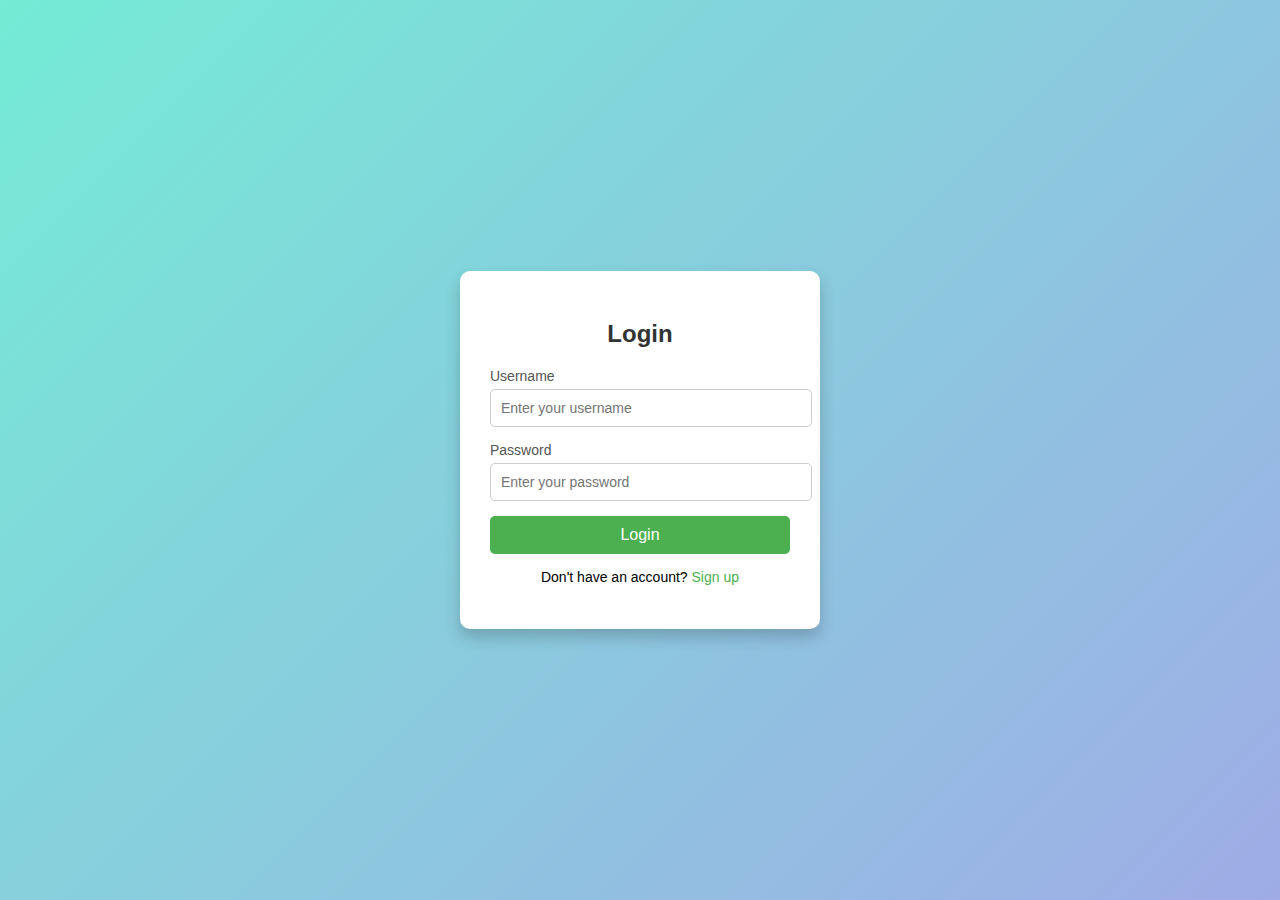
<file: loginform/index.html>
<!DOCTYPE html>
<html lang="en">
<head>
  <meta charset="UTF-8">
  <meta name="viewport" content="width=device-width, initial-scale=1.0">
  <title>Login Form</title>
  <link rel="stylesheet" href="style.css">
</head>
<body>
  <div class="login-container">
    <h2>Login</h2>
    <form>
      <div class="input-group">
        <label for="username">Username</label>
        <input type="text" id="username" placeholder="Enter your username" required>
      </div>
      <div class="input-group">
        <label for="password">Password</label>
        <input type="password" id="password" placeholder="Enter your password" required>
      </div>
      <button type="submit">Login</button>
      <p class="signup-text">Don't have an account? <a href="#">Sign up</a></p>
    </form>
  </div>
</body>
</html>
</file>
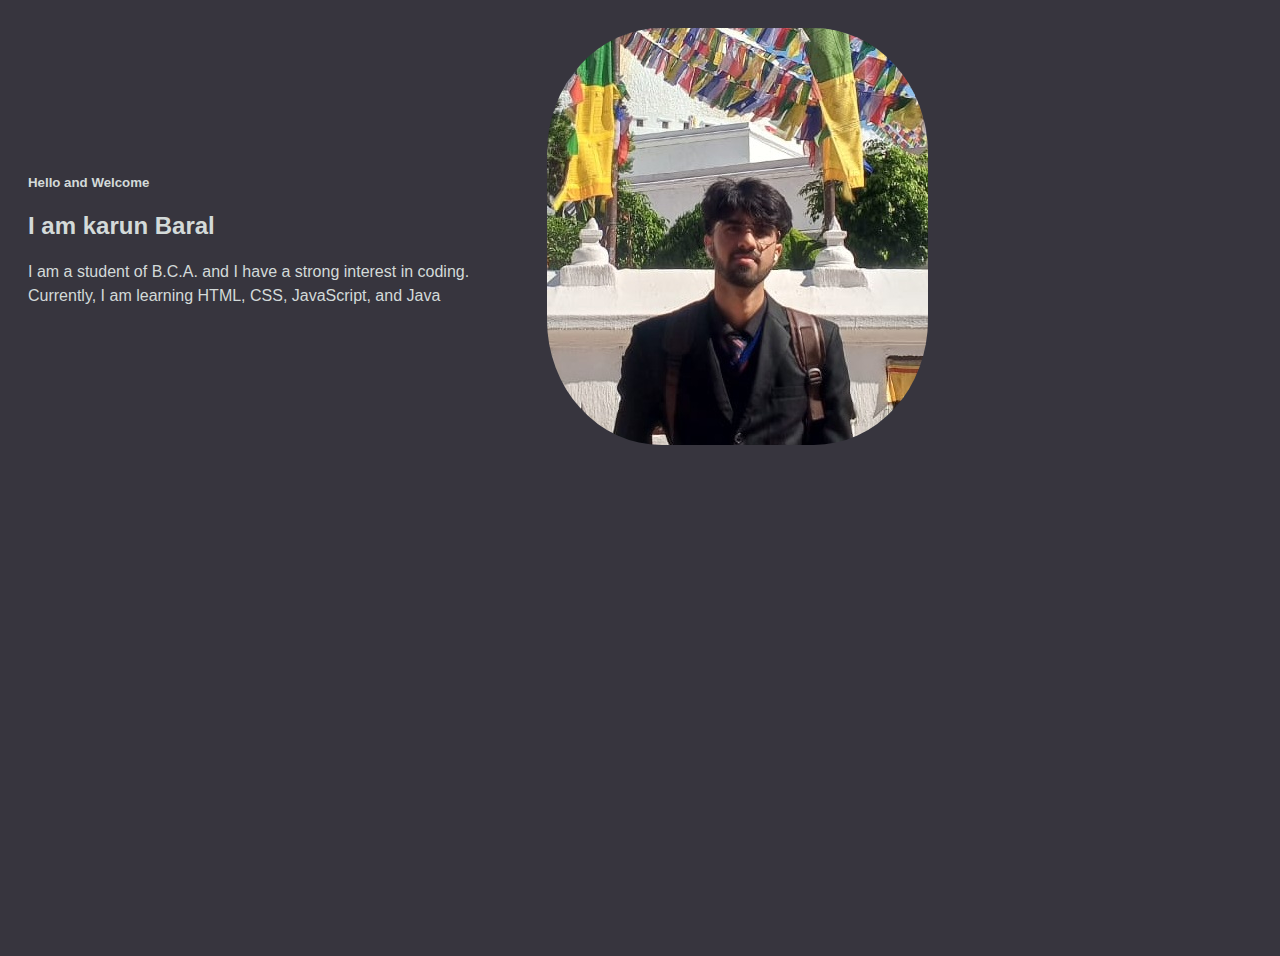
<file: PersonalProfilePage/index.html>
<!DOCTYPE html>
<html lang="en">
<head>
    <meta charset="UTF-8">
    <meta name="viewport" content="width=device-width, initial-scale=1.0">
    <title>Personal Profile</title>
    <link rel="stylesheet" href="style.css">
</head>
<body>
    <div class="container">
<div class="intro">
        <h5>Hello and Welcome</h5>
        <h2>I am karun Baral</h2>
        <p> I am a student of B.C.A. and I have a strong interest in coding.
            Currently, I am learning HTML, CSS, JavaScript, and Java</p>
    </div>
    <div class="photo">
         <img src="IMG-20251130-WA0009.jpg" alt="myPhoto">
        </div>
    </div>
</body>
</html>
</file>
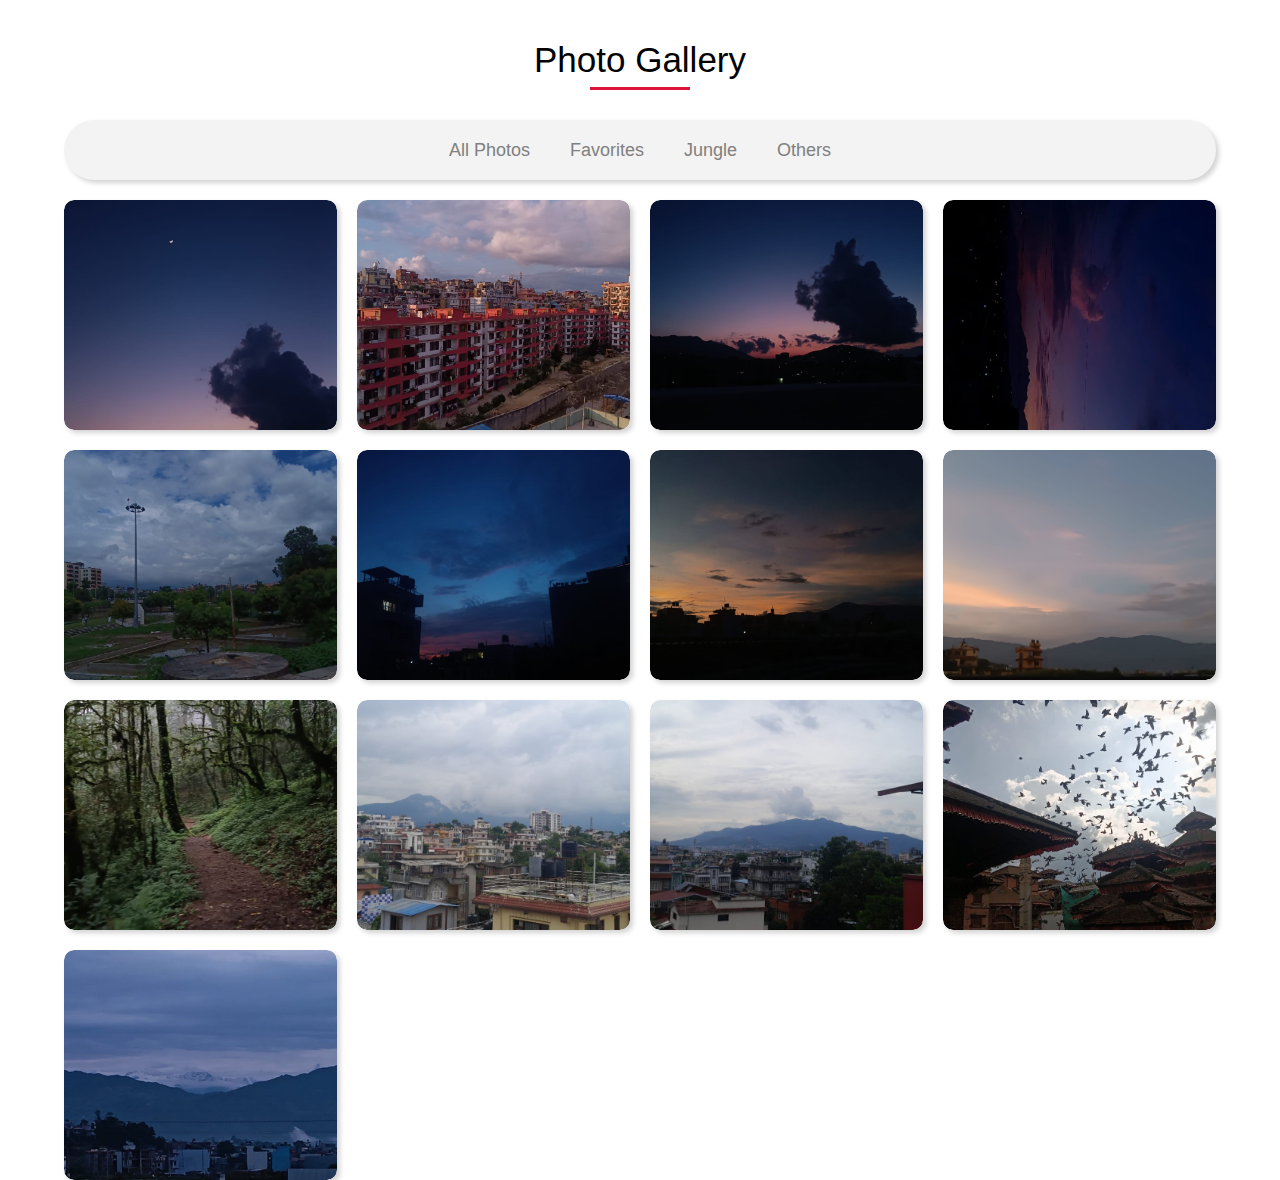
<file: photoGallery/index.html>
<!DOCTYPE html>
<html lang="en">
<head>
  <meta charset="UTF-8">
  <title>Photo Gallery</title>
  <link rel="stylesheet" href="style.css">
</head>
<body>


<input type="radio" name="photos" id="check1" checked>
<input type="radio" name="photos" id="check2">
<input type="radio" name="photos" id="check3">
<input type="radio" name="photos" id="check4">

<div class="container">

  <h1>Photo Gallery</h1>


  <div class="top-content">
    <label for="check1">All Photos</label>
    <label for="check2">Favorites</label>
    <label for="check3">Jungle</label>
    <label for="check4">Others</label>
  </div>


  <div class="photo-gallery">

    <div class="pic photo1">
      <img src="IMG-20251201-WA0002.jpg" alt="">
    </div>

    <div class="pic photo2">
      <img src="IMG-20251201-WA0003.jpg" alt="">
    </div>

    <div class="pic photo3">
      <img src="IMG-20251201-WA0004.jpg" alt="">
    </div>

    <div class="pic photo1">
      <img src="IMG-20251201-WA0005.jpg" alt="">
    </div>

    <div class="pic photo2">
      <img src="IMG-20251201-WA0006.jpg" alt="">
    </div>

    <div class="pic photo3">
      <img src="IMG-20251201-WA0007.jpg" alt="">
    </div>

    <div class="pic photo1">
      <img src="IMG-20251201-WA0008.jpg" alt="">
    </div>

    <div class="pic photo2">
      <img src="IMG-20251201-WA0009.jpg" alt="">
    </div>

    <div class="pic photo3">
      <img src="IMG-20251201-WA0010.jpg" alt="">
    </div>

    <div class="pic photo1">
      <img src="IMG-20251201-WA0011.jpg" alt="">
    </div>

    <div class="pic photo2">
      <img src="IMG-20251201-WA0012.jpg" alt="">
    </div>

    <div class="pic photo3">
      <img src="IMG-20251201-WA0013.jpg" alt="">
    </div>

    <div class="pic photo1">
      <img src="IMG-20251201-WA0014.jpg" alt="">
    </div>

  </div>
</div>

</bod
</file>
<file: loginform/style.css>
/* style.css */
body {
  font-family: Arial, sans-serif;
  background: linear-gradient(135deg, #74ebd5, #9face6);
  display: flex;
  justify-content: center;
  align-items: center;
  height: 100vh;
  margin: 0;
}

.login-container {
  background: #fff;
  padding: 30px;
  border-radius: 10px;
  box-shadow: 0 8px 16px rgba(0,0,0,0.2);
  width: 300px;
}

.login-container h2 {
  text-align: center;
  margin-bottom: 20px;
  color: #333;
}

.input-group {
  margin-bottom: 15px;
}

.input-group label {
  display: block;
  margin-bottom: 5px;
  font-size: 14px;
  color: #555;
}

.input-group input {
  width: 100%;
  padding: 10px;
  border: 1px solid #ccc;
  border-radius: 5px;
  font-size: 14px;
}

button {
  width: 100%;
  padding: 10px;
  background: #4CAF50;
  border: none;
  border-radius: 5px;
  color: white;
  font-size: 16px;
  cursor: pointer;
}

button:hover {
  background: #45a049;
}

.signup-text {
  text-align: center;
  margin-top: 15px;
  font-size: 14px;
}

.signup-text a {
  color: #4CAF50;
  text-decoration: none;
}

.signup-text a:hover {
  text-decoration: underline;
}
</file>
<file: PersonalProfilePage/style.css>
body {
    background-color: #37353E;
    min-height: 100vh; 
    font-family: Arial, sans-serif;
    padding: 20px;
}

.container {
    display: flex;
    flex-wrap: wrap; 
    align-items: center;
    gap: 20px;
    max-width: 900px;
    color: #D3DAD9;
}

.intro {
    flex: 1 1 300px; 
}

.intro p {
    line-height: 1.5; 
}

img {
    flex: 0 0 200px;
    max-width: 100%;
    height: auto;
    border-radius: 30%;
}
</file>
<file: photoGallery/style.css>
*{
  margin: 0;
  padding: 0;
  box-sizing: border-box;
  font-family: sans-serif;
}

input{
  display: none;
}

.container{
  width: 100%;
  text-align: center;
}

h1{
  font-weight: normal;
  font-size: 35px;
  position: relative;
  margin: 40px 0;
}

h1::before{
  content: '';
  position:absolute;
  width: 100px;
  height: 3px;
  background-color: crimson;
  bottom:-10px;
  left:50%;
  transform:translateX(-50%);
  animation: animate 4s linear infinite;
}

@keyframes animate{
  0%{ width: 100px; }
  50%{ width: 200px; }
  100%{ width: 100px; }
}


.top-content{
  background-color: rgb(243, 243, 243);
  width: 90%;
  margin:0 auto 20px auto;
  height:60px;
  display: flex;
  align-items: center;
  justify-content: center;
  border-radius:59px;
  box-shadow: 3px 3px 5px lightgray;
}


h3{
  height: 100%;
  background-color: rgb(241, 241, 241);
  line-height: 60px;
  padding: 0 50px;   /* ❌ 50ox → ✅ 50px */
  color: black;
}

label{
  display: inline-block;
  height: 100%;
  margin: 0 20px;
  line-height: 60px;
  font-size: 18px;
  color: gray;
  cursor: pointer;
  transition: color .5s;
}

label:hover{
  color: black;
}

.photo-gallery{
  width:90%;
  margin: auto;
  display: grid;
  grid-template-columns: repeat(4,1fr);
  grid-gap: 20px;
}


.pic{
  position: relative;
  height: 230px;
  border-radius:10px;
  box-shadow: 3px 3px 5px lightgray;
  overflow: hidden;
}

.pic img{
  width: 100%;
  height: 100%;
  border-radius: 10px;
  object-fit: cover;
}


.pic::before{
  content: "Photo Gallery";
  position: absolute;
  top: 50%;
  left: 50%;
  transform: translate(-50% ,-50%);
  color: white;
  font-size: 22px;
  font-weight: bold;
  width: 100%;
  margin-top: -100px;
  opacity: 0;
  transition: .3s;
  z-index: 1;
}

.pic::after{
  content: "";
  position: absolute;
  width: 100%;
  bottom:0;
  left: 0;
  height:0;
  background-color: rgba(0,0,0,.4);
  transition: .3s;
}

.pic:hover::after{
  height: 100%;
}

.pic:hover::before{
  margin-top:0;
  opacity: 1;
}


#check1:checked ~ .container .photo-gallery .pic{
  opacity: 1;
  transform: scale(1);
  position: relative;
}


#check2:checked ~ .container .photo-gallery .photo1{
  opacity: 1;
  transform: scale(1);
  position: relative;
}

#check2:checked ~ .container .photo-gallery .photo2,
#check2:checked ~ .container .photo-gallery .photo3{
  opacity: 0;
  transform: scale(0);
  position: absolute;
  transition: .5s;
}


#check3:checked ~ .container .photo-gallery .photo2{
  opacity: 1;
  transform: scale(1);
  position: relative;
}

#check3:checked ~ .container .photo-gallery .photo1,
#check3:checked ~ .container .photo-gallery .photo3{
  opacity: 0;
  transform: scale(0);
  position: absolute;
  transition: .5s;
}


#check4:checked ~ .container .photo-gallery .photo3{
  opacity: 1;
  transform: scale(1);
  position: relative;
}

#check4:checked ~ .container .photo-gallery .photo1,
#check4:checked ~ .container .photo-gallery .photo2{
  opacity: 0;
  transform: scale(0);
  position: absolute;
  transition: .5s;
}
</file>
